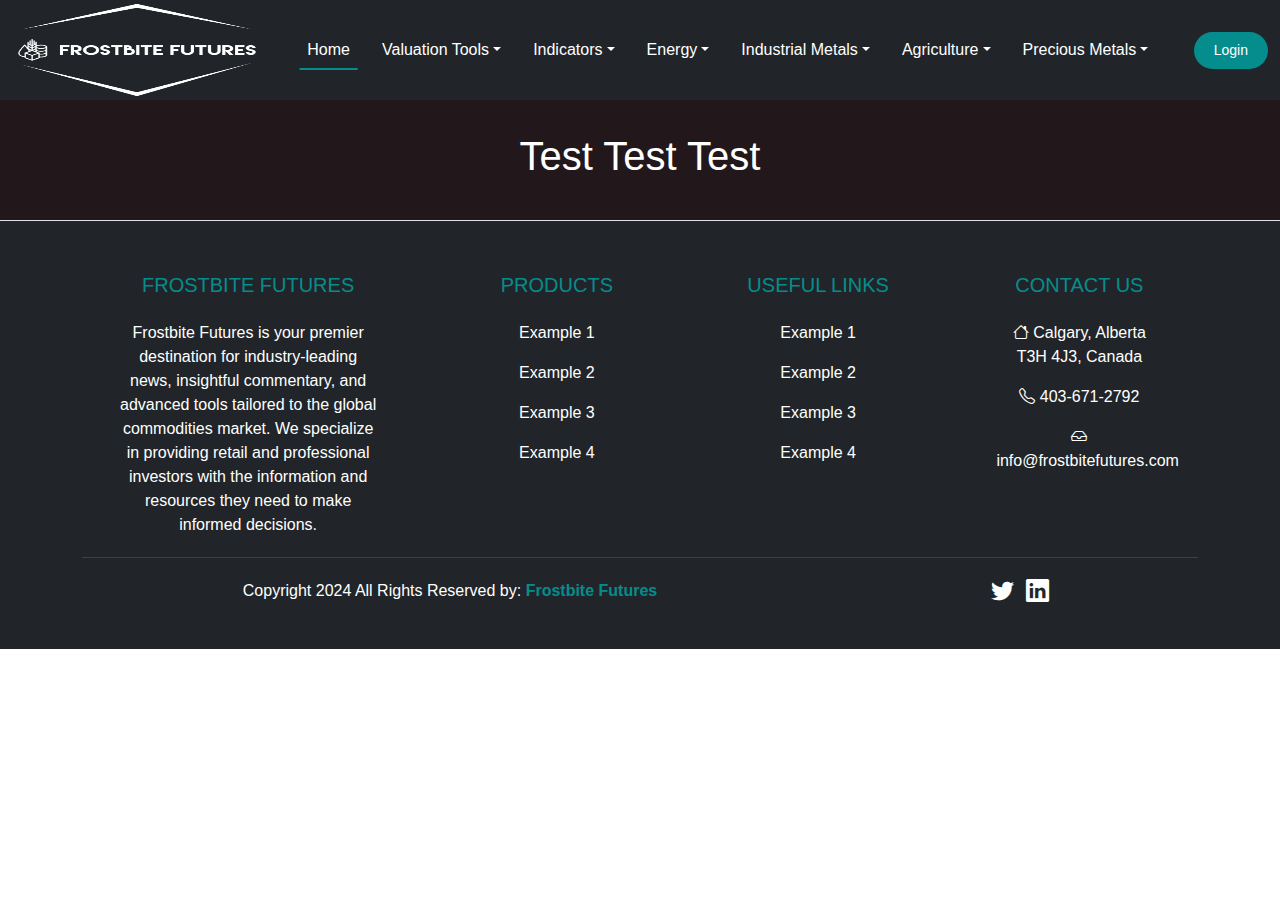
<file: index.html>
<!DOCTYPE html>
<html lang="en">
  <head>
    <meta charset="utf-8" />
    <meta name="viewport" content="width=device-width, initial-scale=1" />
    <link rel="shortcut icon" href="/images/browser.png" type="image/x-icon" />
    <meta
      name="description"
      content="Frostbite Futures provides tools, news, and insights for the global commodities market, including a bullion premium calculator."
    />
    <meta
      name="keywords"
      content="commodities, oil and gas, industrial metals, agriculture, energy, precious metals"
    />
    <title>Frostbite Futures</title>
    <link
      href="https://cdn.jsdelivr.net/npm/bootstrap@5.3.3/dist/css/bootstrap.min.css"
      rel="stylesheet"
      integrity="sha384-QWTKZyjpPEjISv5WaRU9OFeRpok6YctnYmDr5pNlyT2bRjXh0JMhjY6hW+ALEwIH"
      crossorigin="anonymous"
    />
    <link
      rel="stylesheet"
      href="https://cdn.jsdelivr.net/npm/bootstrap-icons@1.3.0/font/bootstrap-icons.css"
    />
    <link rel="stylesheet" href="/css/main.css" />
    <style>
      /* WebKit Browsers */
      input[type="number"]::-webkit-inner-spin-button,
      input[type="number"]::-webkit-outer-spin-button {
        -webkit-appearance: none;
        margin: 0;
      }

      /* Firefox */
      input[type="number"] {
        -moz-appearance: textfield;
      }
    </style>
  </head>

  <body>
    <!--Navbar-->
    <header>
      <nav class="navbar bg-dark text-white navbar-expand-lg sticky-top">
        <div class="container-fluid">
          <!--Navbar Logo-->
          <a class="navbar-brand" href="/index.html">
            <img
              src="/images/logo/White logo - no background.png"
              alt="Frostbite Futures Logo"
              width="250px"
              height="100px"
            />
          </a>
          <div
            class="offcanvas offcanvas-end collapse navbar-collapse"
            tabindex="-1"
            id="offcanvasNavbar"
            aria-labelledby="offcanvasNavbarLabel"
          >
            <div class="offcanvas-header">
              <h5 class="offcanvas-title" id="offcanvasNavbarLabel">
                Frostbite Futures
              </h5>
              <button
                type="button"
                class="btn-close"
                data-bs-dismiss="offcanvas"
                aria-label="Close"
              ></button>
            </div>
            <div class="offcanvas-body" id="navbarNavDropdown">
              <ul class="navbar-nav justify-content-center flex-grow-1 pe-3">
                <li class="nav-item">
                  <a
                    class="nav-link mx-lg-2 active"
                    aria-current="page"
                    href="/index.html"
                    style="color: white"
                    >Home</a
                  >
                </li>
                <!--Valuation Tools Nav Item-->
                <li class="nav-item dropdown">
                  <a
                    class="nav-link dropdown-toggle search-bar mx-lg-2"
                    href="#"
                    role="button"
                    data-bs-toggle="dropdown"
                    data-bs-toggle="dropdown"
                    >Valuation Tools</a
                  >
                  <ul class="dropdown-menu">
                    <li class="list-item">
                      <a class="dropdown-item" href="#"> List 1</a>
                    </li>
                    <li>
                      <a class="dropdown-item" href="#"> List 2 </a>
                    </li>
                    <li>
                      <a class="dropdown-item" href="#"> List 3 </a>
                    </li>
                    <li>
                      <a class="dropdown-item" href="#"> List 4 </a>
                    </li>
                    <li>
                      <a class="dropdown-item" href="#"> List 5 </a>
                    </li>
                  </ul>
                </li>
                <!--Indicators Nav Item-->
                <li class="nav-item dropdown">
                  <a
                    class="nav-link dropdown-toggle search-bar mx-lg-2"
                    href="#"
                    role="button"
                    data-bs-toggle="dropdown"
                    data-bs-toggle="dropdown"
                    >Indicators</a
                  >
                  <ul class="dropdown-menu">
                    <li class="list-item">
                      <a class="dropdown-item" href="#"> List 1 </a>
                    </li>
                    <li>
                      <a class="dropdown-item" href="#"> List 2 </a>
                    </li>
                    <li>
                      <a class="dropdown-item" href="#"> List 3 </a>
                    </li>
                    <li>
                      <a class="dropdown-item" href="#"> List 4 </a>
                    </li>
                    <li>
                      <a class="dropdown-item" href="#"> List 5 </a>
                    </li>
                  </ul>
                </li>
                <!--Energy Nav Item-->
                <li class="nav-item dropdown">
                  <a
                    class="nav-link dropdown-toggle search-bar mx-lg-2"
                    href="#"
                    role="button"
                    data-bs-toggle="dropdown"
                    data-bs-toggle="dropdown"
                    >Energy</a
                  >
                  <ul class="dropdown-menu">
                    <li class="list-item">
                      <a
                        class="dropdown-item"
                        href="/website/energy/crude.html"
                      >
                        Crude Oil
                      </a>
                    </li>
                    <li>
                      <a
                        class="dropdown-item"
                        href="/website/energy/brent.html"
                      >
                        Brent
                      </a>
                    </li>
                    <li>
                      <a
                        class="dropdown-item"
                        href="/website/energy/natgas.html
                      "
                      >
                        Natural Gas
                      </a>
                    </li>
                    <li>
                      <a class="dropdown-item" href="/website/energy/coal.html">
                        Coal
                      </a>
                    </li>
                    <li>
                      <a
                        class="dropdown-item"
                        href="/website/energy/uranium.html"
                      >
                        Uranium
                      </a>
                    </li>
                  </ul>
                </li>
                <!--Industrial Metals Nav Item-->
                <li class="nav-item dropdown">
                  <a
                    class="nav-link dropdown-toggle search-bar mx-lg-2"
                    href="#"
                    role="button"
                    data-bs-toggle="dropdown"
                    data-bs-toggle="dropdown"
                    >Industrial Metals</a
                  >
                  <ul class="dropdown-menu">
                    <li class="list-item">
                      <a
                        class="dropdown-item"
                        href="/website/industrial/copper.html"
                      >
                        Copper
                      </a>
                    </li>
                    <li>
                      <a
                        class="dropdown-item"
                        href="/website/industrial/steel.html"
                      >
                        Steel
                      </a>
                    </li>
                    <li>
                      <a
                        class="dropdown-item"
                        href="/website/industrial/iron.html"
                      >
                        Iron Ore
                      </a>
                    </li>
                    <li>
                      <a
                        class="dropdown-item"
                        href="/website/industrial/lithium.html"
                      >
                        Lithium
                      </a>
                    </li>
                    <li>
                      <a
                        class="dropdown-item"
                        href="/website/industrial/cobalt.html"
                      >
                        Cobalt
                      </a>
                    </li>
                  </ul>
                </li>
                <!--Agriculture Nav Item-->
                <li class="nav-item dropdown">
                  <a
                    class="nav-link dropdown-toggle search-bar mx-lg-2"
                    href="#"
                    role="button"
                    data-bs-toggle="dropdown"
                    data-bs-toggle="dropdown"
                    >Agriculture</a
                  >
                  <ul class="dropdown-menu">
                    <li class="list-item">
                      <a
                        class="dropdown-item"
                        href="/website/agriculture/corn.html"
                      >
                        Corn
                      </a>
                    </li>
                    <li>
                      <a
                        class="dropdown-item"
                        href="/website/agriculture/sugar.html"
                      >
                        Sugar
                      </a>
                    </li>
                    <li>
                      <a
                        class="dropdown-item"
                        href="/website/agriculture/wheat.html"
                      >
                        Wheat
                      </a>
                    </li>
                    <li>
                      <a
                        class="dropdown-item"
                        href="/website/agriculture/coffee.html"
                      >
                        Coffee
                      </a>
                    </li>
                    <li>
                      <a
                        class="dropdown-item"
                        href="/website/agriculture/milk.html"
                      >
                        Milk
                      </a>
                    </li>
                  </ul>
                </li>
                <!--Precious Metals Nav Item-->
                <li class="nav-item dropdown">
                  <a
                    class="nav-link dropdown-toggle search-bar mx-lg-2"
                    href="/website/preciousmetals/preciousmetals.html"
                    role="button"
                    data-bs-toggle="dropdown"
                    data-bs-toggle="dropdown"
                    >Precious Metals</a
                  >
                  <ul class="dropdown-menu">
                    <li class="list-item">
                      <a
                        class="dropdown-item"
                        href="/website/preciousmetals/gold-miners.html"
                      >
                        Gold Miners
                      </a>
                    </li>
                    <li>
                      <a
                        class="dropdown-item"
                        href="/website/preciousmetals/silver-miners.html"
                      >
                        Silver Miners
                      </a>
                    </li>
                    <li>
                      <a
                        class="dropdown-item"
                        href="/website/preciousmetals/platinum-palladium-miners.html"
                      >
                        Platinum & Palladium Miners
                      </a>
                    </li>
                    <li>
                      <a
                        class="dropdown-item"
                        href="/website/preciousmetals/bullionstore.html"
                      >
                        Bullion Store
                      </a>
                    </li>
                    <li>
                      <a
                        class="dropdown-item"
                        href="/website/preciousmetals/premiumcalculator.html"
                      >
                        Bullion Premium Calculator
                      </a>
                    </li>
                  </ul>
                </li>
              </ul>
            </div>
          </div>
          <!--End Navbar Logo-->
          <!--Login Button-->
          <a href="#" class="login-button">Login</a>
          <button
            class="navbar-toggler pe-0"
            type="button"
            data-bs-toggle="offcanvas"
            data-bs-target="#offcanvasNavbar"
            aria-controls="offcanvasNavbar"
            aria-label="Toggle navigation"
          >
            <span class="navbar-toggler-icon"></span>
          </button>
          <!--End Login Button-->
        </div>
      </nav>
    </header>
    <!--End Navbar-->
    <!--Hero Section-->
    <section class="hero-section">
      <div
        class="container d-flex align-items-center justify-content-center fs-1 text-white flex-column"
      >
        <h1>Test Test Test</h1>
      </div>
    </section>
    <!--End Hero Section-->

    <!--Footer-->
    <footer class="bg-dark text-white pt-5 pb-4 border-top">
      <div class="container text-center text-md-left">
        <div class="row text-center text-md-left">
          <div class="col-md-4 col-lg-3 col-xl-3 mx-auto mt-1">
            <h5 class="text-uppercase mb-4 font-weight-bold search-bar">
              Frostbite Futures
            </h5>
            <p>
              Frostbite Futures is your premier destination for industry-leading
              news, insightful commentary, and advanced tools tailored to the
              global commodities market. We specialize in providing retail and
              professional investors with the information and resources they
              need to make informed decisions.
            </p>
          </div>
          <!--Section 1-->
          <div class="col-md-2 col-lg-2 col-xl-2 mx-auto mt-1">
            <h5 class="text-uppercase mb-4 font-weight-bold search-bar">
              Products
            </h5>
            <p>
              <a href="#" class="text-white" style="text-decoration: none"
                >Example 1</a
              >
            </p>
            <p>
              <a href="#" class="text-white" style="text-decoration: none"
                >Example 2</a
              >
            </p>
            <p>
              <a href="#" class="text-white" style="text-decoration: none"
                >Example 3</a
              >
            </p>
            <p>
              <a href="#" class="text-white" style="text-decoration: none"
                >Example 4</a
              >
            </p>
          </div>
          <!--Useful Links Section-->
          <div class="col-md-2 col-lg-2 col-xl-2 mx-auto mt-1">
            <h5 class="text-uppercase mb-4 font-weight-bold search-bar">
              Useful Links
            </h5>
            <p>
              <a href="#" class="text-white" style="text-decoration: none"
                >Example 1</a
              >
            </p>
            <p>
              <a href="#" class="text-white" style="text-decoration: none"
                >Example 2</a
              >
            </p>
            <p>
              <a href="#" class="text-white" style="text-decoration: none"
                >Example 3</a
              >
            </p>
            <p>
              <a href="#" class="text-white" style="text-decoration: none"
                >Example 4</a
              >
            </p>
          </div>
          <!--Social Media Section-->
          <div class="col-md-2 col-lg-2 col-xl-2 mx-auto mt-1">
            <h5 class="text-uppercase mb-4 font-weight-bold search-bar">
              Contact Us
            </h5>
            <p>
              <i class="bi bi-house mr-3"></i> Calgary, Alberta T3H 4J3, Canada
            </p>
            <p><i class="bi bi-telephone mr-3"></i> 403-671-2792</p>
            <p><i class="bi bi-inbox mr-3"></i>info@frostbitefutures.com</p>
          </div>
        </div>
        <hr class="mt-1" />
        <!--Copyright-->
        <div class="row align-items-center">
          <div class="col-md-7 col-lg-8">
            <p>
              Copyright 2024 All Rights Reserved by:
              <a href="#" style="text-decoration: none">
                <strong class="search-bar copyrights">Frostbite Futures</strong>
              </a>
            </p>
          </div>
          <!--Social Media Links-->
          <div class="col-md-5 col-lg-4">
            <div class="text-center text-md-right">
              <ul class="list-inline">
                <li class="list-inline-item">
                  <a href="#"
                    ><i
                      class="bi bi-twitter btn-floating btn-sm social_icon"
                    ></i
                  ></a>
                </li>
                <li class="list-inline-item">
                  <a href="#"
                    ><i
                      class="bi bi-linkedin btn-floating btn-sm social_icon"
                    ></i
                  ></a>
                </li>
              </ul>
            </div>
          </div>
        </div>
      </div>
    </footer>
    <!--End Footer-->
    <!--Boostrap CSS & JS Script-->
    <script
      src="https://cdn.jsdelivr.net/npm/bootstrap@5.3.3/dist/js/bootstrap.bundle.min.js"
      integrity="sha384-YvpcrYf0tY3lHB60NNkmXc5s9fDVZLESaAA55NDzOxhy9GkcIdslK1eN7N6jIeHz"
      crossorigin="anonymous"
    ></script>
  </body>
</html>
</file>
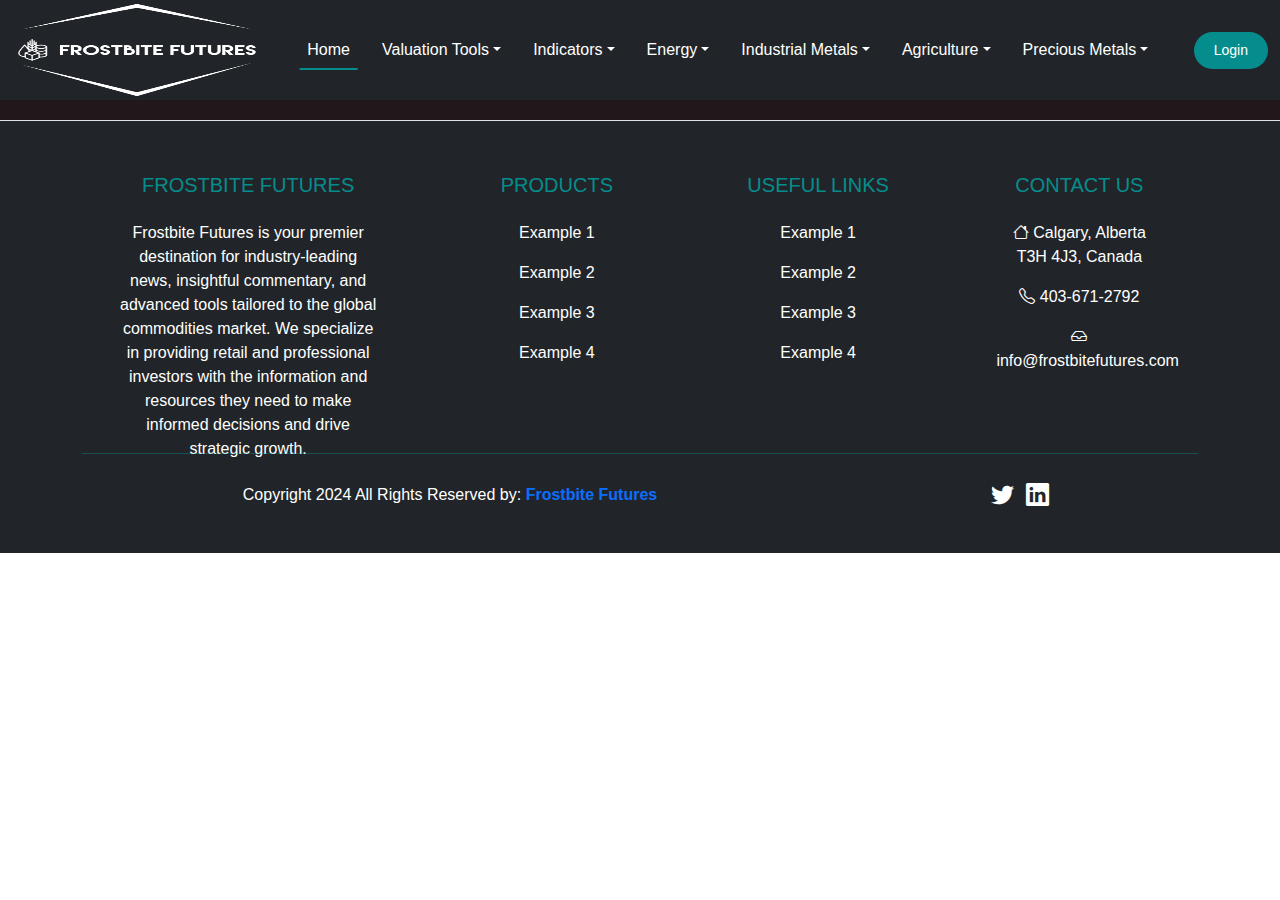
<file: website/index.html>
<!DOCTYPE html>
<html lang="en">
  <head>
    <meta charset="utf-8" />
    <meta name="viewport" content="width=device-width, initial-scale=1" />
    <meta
      name="description"
      content="Frostbite Futures provides tools, news, and insights for the global commodities market, including a bullion premium calculator."
    />
    <meta
      name="keywords"
      content="commodities, oil and gas, industrial metals, agriculture, energy, precious metals"
    />
    <title>Frostbite Futures</title>
    <link
      href="https://cdn.jsdelivr.net/npm/bootstrap@5.3.3/dist/css/bootstrap.min.css"
      rel="stylesheet"
      integrity="sha384-QWTKZyjpPEjISv5WaRU9OFeRpok6YctnYmDr5pNlyT2bRjXh0JMhjY6hW+ALEwIH"
      crossorigin="anonymous"
    />
    <link
      rel="stylesheet"
      href="https://cdn.jsdelivr.net/npm/bootstrap-icons@1.3.0/font/bootstrap-icons.css"
    />
    <link rel="stylesheet" href="/css/main.css" />
    <style>
      /* WebKit Browsers */
      input[type="number"]::-webkit-inner-spin-button,
      input[type="number"]::-webkit-outer-spin-button {
        -webkit-appearance: none;
        margin: 0;
      }

      /* Firefox */
      input[type="number"] {
        -moz-appearance: textfield;
      }
    </style>
  </head>

  <body>
    <!--Navbar-->
    <header>
      <nav class="navbar bg-dark text-white navbar-expand-lg fixed-top">
        <div class="container-fluid">
          <!--Navbar Logo-->
          <a class="navbar-brand" href="/website/index.html">
            <img
              src="/images/White logo - no background.png"
              alt="Frostbite Futures Logo"
              width="250px"
              height="100px"
            />
          </a>
          <div
            class="offcanvas offcanvas-end collapse navbar-collapse"
            tabindex="-1"
            id="offcanvasNavbar"
            aria-labelledby="offcanvasNavbarLabel"
          >
            <div class="offcanvas-header">
              <h5 class="offcanvas-title" id="offcanvasNavbarLabel">
                Frostbite Futures
              </h5>
              <button
                type="button"
                class="btn-close"
                data-bs-dismiss="offcanvas"
                aria-label="Close"
              ></button>
            </div>
            <div class="offcanvas-body" id="navbarNavDropdown">
              <ul class="navbar-nav justify-content-center flex-grow-1 pe-3">
                <li class="nav-item">
                  <a
                    class="nav-link mx-lg-2 active"
                    aria-current="page"
                    href="/website/index.html"
                    style="color: white"
                    >Home</a
                  >
                </li>
                <!--Valuation Tools Nav Item-->
                <li class="nav-item dropdown">
                  <a
                    class="nav-link dropdown-toggle search-bar mx-lg-2"
                    href="#"
                    role="button"
                    data-bs-toggle="dropdown"
                    data-bs-toggle="dropdown"
                    >Valuation Tools</a
                  >
                  <ul class="dropdown-menu">
                    <li class="list-item">
                      <a class="dropdown-item" href="#"> List 1</a>
                    </li>
                    <li>
                      <a class="dropdown-item" href="#"> List 2 </a>
                    </li>
                    <li>
                      <a class="dropdown-item" href="#"> List 3 </a>
                    </li>
                    <li>
                      <a class="dropdown-item" href="#"> List 4 </a>
                    </li>
                    <li>
                      <a class="dropdown-item" href="#"> List 5 </a>
                    </li>
                  </ul>
                </li>
                <!--Indicators Nav Item-->
                <li class="nav-item dropdown">
                  <a
                    class="nav-link dropdown-toggle search-bar mx-lg-2"
                    href="#"
                    role="button"
                    data-bs-toggle="dropdown"
                    data-bs-toggle="dropdown"
                    >Indicators</a
                  >
                  <ul class="dropdown-menu">
                    <li class="list-item">
                      <a class="dropdown-item" href="#"> List 1 </a>
                    </li>
                    <li>
                      <a class="dropdown-item" href="#"> List 2 </a>
                    </li>
                    <li>
                      <a class="dropdown-item" href="#"> List 3 </a>
                    </li>
                    <li>
                      <a class="dropdown-item" href="#"> List 4 </a>
                    </li>
                    <li>
                      <a class="dropdown-item" href="#"> List 5 </a>
                    </li>
                  </ul>
                </li>
                <!--Energy Nav Item-->
                <li class="nav-item dropdown">
                  <a
                    class="nav-link dropdown-toggle search-bar mx-lg-2"
                    href="#"
                    role="button"
                    data-bs-toggle="dropdown"
                    data-bs-toggle="dropdown"
                    >Energy</a
                  >
                  <ul class="dropdown-menu">
                    <li class="list-item">
                      <a
                        class="dropdown-item"
                        href="/website/energy/crude.html"
                      >
                        Crude Oil
                      </a>
                    </li>
                    <li>
                      <a
                        class="dropdown-item"
                        href="/website/energy/brent.html"
                      >
                        Brent
                      </a>
                    </li>
                    <li>
                      <a
                        class="dropdown-item"
                        href="/website/energy/natgas.html
                      "
                      >
                        Natural Gas
                      </a>
                    </li>
                    <li>
                      <a class="dropdown-item" href="/website/energy/coal.html">
                        Coal
                      </a>
                    </li>
                    <li>
                      <a
                        class="dropdown-item"
                        href="/website/energy/uranium.html"
                      >
                        Uranium
                      </a>
                    </li>
                  </ul>
                </li>
                <!--Industrial Metals Nav Item-->
                <li class="nav-item dropdown">
                  <a
                    class="nav-link dropdown-toggle search-bar mx-lg-2"
                    href="#"
                    role="button"
                    data-bs-toggle="dropdown"
                    data-bs-toggle="dropdown"
                    >Industrial Metals</a
                  >
                  <ul class="dropdown-menu">
                    <li class="list-item">
                      <a
                        class="dropdown-item"
                        href="/website/industrial/copper.html"
                      >
                        Copper
                      </a>
                    </li>
                    <li>
                      <a
                        class="dropdown-item"
                        href="/website/industrial/steel.html"
                      >
                        Steel
                      </a>
                    </li>
                    <li>
                      <a
                        class="dropdown-item"
                        href="/website/industrial/iron.html"
                      >
                        Iron Ore
                      </a>
                    </li>
                    <li>
                      <a
                        class="dropdown-item"
                        href="/website/industrial/lithium.html"
                      >
                        Lithium
                      </a>
                    </li>
                    <li>
                      <a
                        class="dropdown-item"
                        href="/website/industrial/cobalt.html"
                      >
                        Cobalt
                      </a>
                    </li>
                  </ul>
                </li>
                <!--Agriculture Nav Item-->
                <li class="nav-item dropdown">
                  <a
                    class="nav-link dropdown-toggle search-bar mx-lg-2"
                    href="#"
                    role="button"
                    data-bs-toggle="dropdown"
                    data-bs-toggle="dropdown"
                    >Agriculture</a
                  >
                  <ul class="dropdown-menu">
                    <li class="list-item">
                      <a
                        class="dropdown-item"
                        href="/website/agriculture/corn.html"
                      >
                        Corn
                      </a>
                    </li>
                    <li>
                      <a
                        class="dropdown-item"
                        href="/website/agriculture/sugar.html"
                      >
                        Sugar
                      </a>
                    </li>
                    <li>
                      <a
                        class="dropdown-item"
                        href="/website/agriculture/wheat.html"
                      >
                        Wheat
                      </a>
                    </li>
                    <li>
                      <a
                        class="dropdown-item"
                        href="/website/agriculture/coffee.html"
                      >
                        Coffee
                      </a>
                    </li>
                    <li>
                      <a
                        class="dropdown-item"
                        href="/website/agriculture/milk.html"
                      >
                        Milk
                      </a>
                    </li>
                  </ul>
                </li>
                <!--Precious Metals Nav Item-->
                <li class="nav-item dropdown">
                  <a
                    class="nav-link dropdown-toggle search-bar mx-lg-2"
                    href="/website/preciousmetals/preciousmetals.html"
                    role="button"
                    data-bs-toggle="dropdown"
                    data-bs-toggle="dropdown"
                    >Precious Metals</a
                  >
                  <ul class="dropdown-menu">
                    <li class="list-item">
                      <a
                        class="dropdown-item"
                        href="/website/preciousmetals/gold-miners.html"
                      >
                        Gold Miners
                      </a>
                    </li>
                    <li>
                      <a
                        class="dropdown-item"
                        href="/website/preciousmetals/silver-miners.html"
                      >
                        Silver Miners
                      </a>
                    </li>
                    <li>
                      <a
                        class="dropdown-item"
                        href="/website/preciousmetals/platinum-palladium-miners.html"
                      >
                        Platinum & Palladium Miners
                      </a>
                    </li>
                    <li>
                      <a
                        class="dropdown-item"
                        href="/website/preciousmetals/bullionstore.html"
                      >
                        Bullion Store
                      </a>
                    </li>
                    <li>
                      <a
                        class="dropdown-item"
                        href="/website/preciousmetals/premiumcalculator.html"
                      >
                        Bullion Premium Calculator
                      </a>
                    </li>
                  </ul>
                </li>
              </ul>
            </div>
          </div>
          <!--End Navbar Logo-->
          <!--Login Button-->
          <a href="#" class="login-button">Login</a>
          <button
            class="navbar-toggler pe-0"
            type="button"
            data-bs-toggle="offcanvas"
            data-bs-target="#offcanvasNavbar"
            aria-controls="offcanvasNavbar"
            aria-label="Toggle navigation"
          >
            <span class="navbar-toggler-icon"></span>
          </button>
          <!--End Login Button-->
        </div>
      </nav>
    </header>
    <!--End Navbar-->
    <!--Hero Section-->
    <section class="hero-section">
      <div
        class="container d-flex align-items-center justify-content-center fs-1 text-white flex-column"
      >
        <h1>Test Test Test</h1>
      </div>
    </section>
    <!--End Hero Section-->

    <!--Footer-->
    <footer class="bg-dark text-white pt-5 pb-4 border-top">
      <div class="container text-center text-md-left">
        <div class="row text-center text-md-left">
          <div class="col-md-4 col-lg-3 col-xl-3 mx-auto mt-1">
            <h5 class="text-uppercase mb-4 font-weight-bold search-bar">
              Frostbite Futures
            </h5>
            <p>
              Frostbite Futures is your premier destination for industry-leading
              news, insightful commentary, and advanced tools tailored to the
              global commodities market. We specialize in providing retail and
              professional investors with the information and resources they
              need to make informed decisions and drive strategic growth.
            </p>
          </div>
          <!--Section 1-->
          <div class="col-md-2 col-lg-2 col-xl-2 mx-auto mt-1">
            <h5 class="text-uppercase mb-4 font-weight-bold search-bar">
              Products
            </h5>
            <p>
              <a href="#" class="text-white" style="text-decoration: none"
                >Example 1</a
              >
            </p>
            <p>
              <a href="#" class="text-white" style="text-decoration: none"
                >Example 2</a
              >
            </p>
            <p>
              <a href="#" class="text-white" style="text-decoration: none"
                >Example 3</a
              >
            </p>
            <p>
              <a href="#" class="text-white" style="text-decoration: none"
                >Example 4</a
              >
            </p>
          </div>
          <!--Useful Links Section-->
          <div class="col-md-2 col-lg-2 col-xl-2 mx-auto mt-1">
            <h5 class="text-uppercase mb-4 font-weight-bold search-bar">
              Useful Links
            </h5>
            <p>
              <a href="#" class="text-white" style="text-decoration: none"
                >Example 1</a
              >
            </p>
            <p>
              <a href="#" class="text-white" style="text-decoration: none"
                >Example 2</a
              >
            </p>
            <p>
              <a href="#" class="text-white" style="text-decoration: none"
                >Example 3</a
              >
            </p>
            <p>
              <a href="#" class="text-white" style="text-decoration: none"
                >Example 4</a
              >
            </p>
          </div>
          <!--Social Media Section-->
          <div class="col-md-2 col-lg-2 col-xl-2 mx-auto mt-1">
            <h5 class="text-uppercase mb-4 font-weight-bold search-bar">
              Contact Us
            </h5>
            <p>
              <i class="bi bi-house mr-3"></i> Calgary, Alberta T3H 4J3, Canada
            </p>
            <p><i class="bi bi-telephone mr-3"></i> 403-671-2792</p>
            <p><i class="bi bi-inbox mr-3"></i>info@frostbitefutures.com</p>
          </div>
        </div>
        <hr class="mb-4" />
        <!--Copyright-->
        <div class="row align-items-center">
          <div class="col-md-7 col-lg-8">
            <p>
              Copyright 2024 All Rights Reserved by:
              <a href="#" style="text-decoration: none">
                <strong class="search-bar">Frostbite Futures</strong>
              </a>
            </p>
          </div>
          <!--Social Media Links-->
          <div class="col-md-5 col-lg-4">
            <div class="text-center text-md-right">
              <ul class="list-inline">
                <li class="list-inline-item">
                  <a href="#"
                    ><i
                      class="bi bi-twitter btn-floating btn-sm social_icon"
                    ></i
                  ></a>
                </li>
                <li class="list-inline-item">
                  <a href="#"
                    ><i
                      class="bi bi-linkedin btn-floating btn-sm social_icon"
                    ></i
                  ></a>
                </li>
              </ul>
            </div>
          </div>
        </div>
      </div>
    </footer>
    <!--End Footer-->
    <!--Boostrap CSS & JS Script-->
    <script
      src="https://cdn.jsdelivr.net/npm/bootstrap@5.3.3/dist/js/bootstrap.bundle.min.js"
      integrity="sha384-YvpcrYf0tY3lHB60NNkmXc5s9fDVZLESaAA55NDzOxhy9GkcIdslK1eN7N6jIeHz"
      crossorigin="anonymous"
    ></script>
  </body>
</html>
</file>
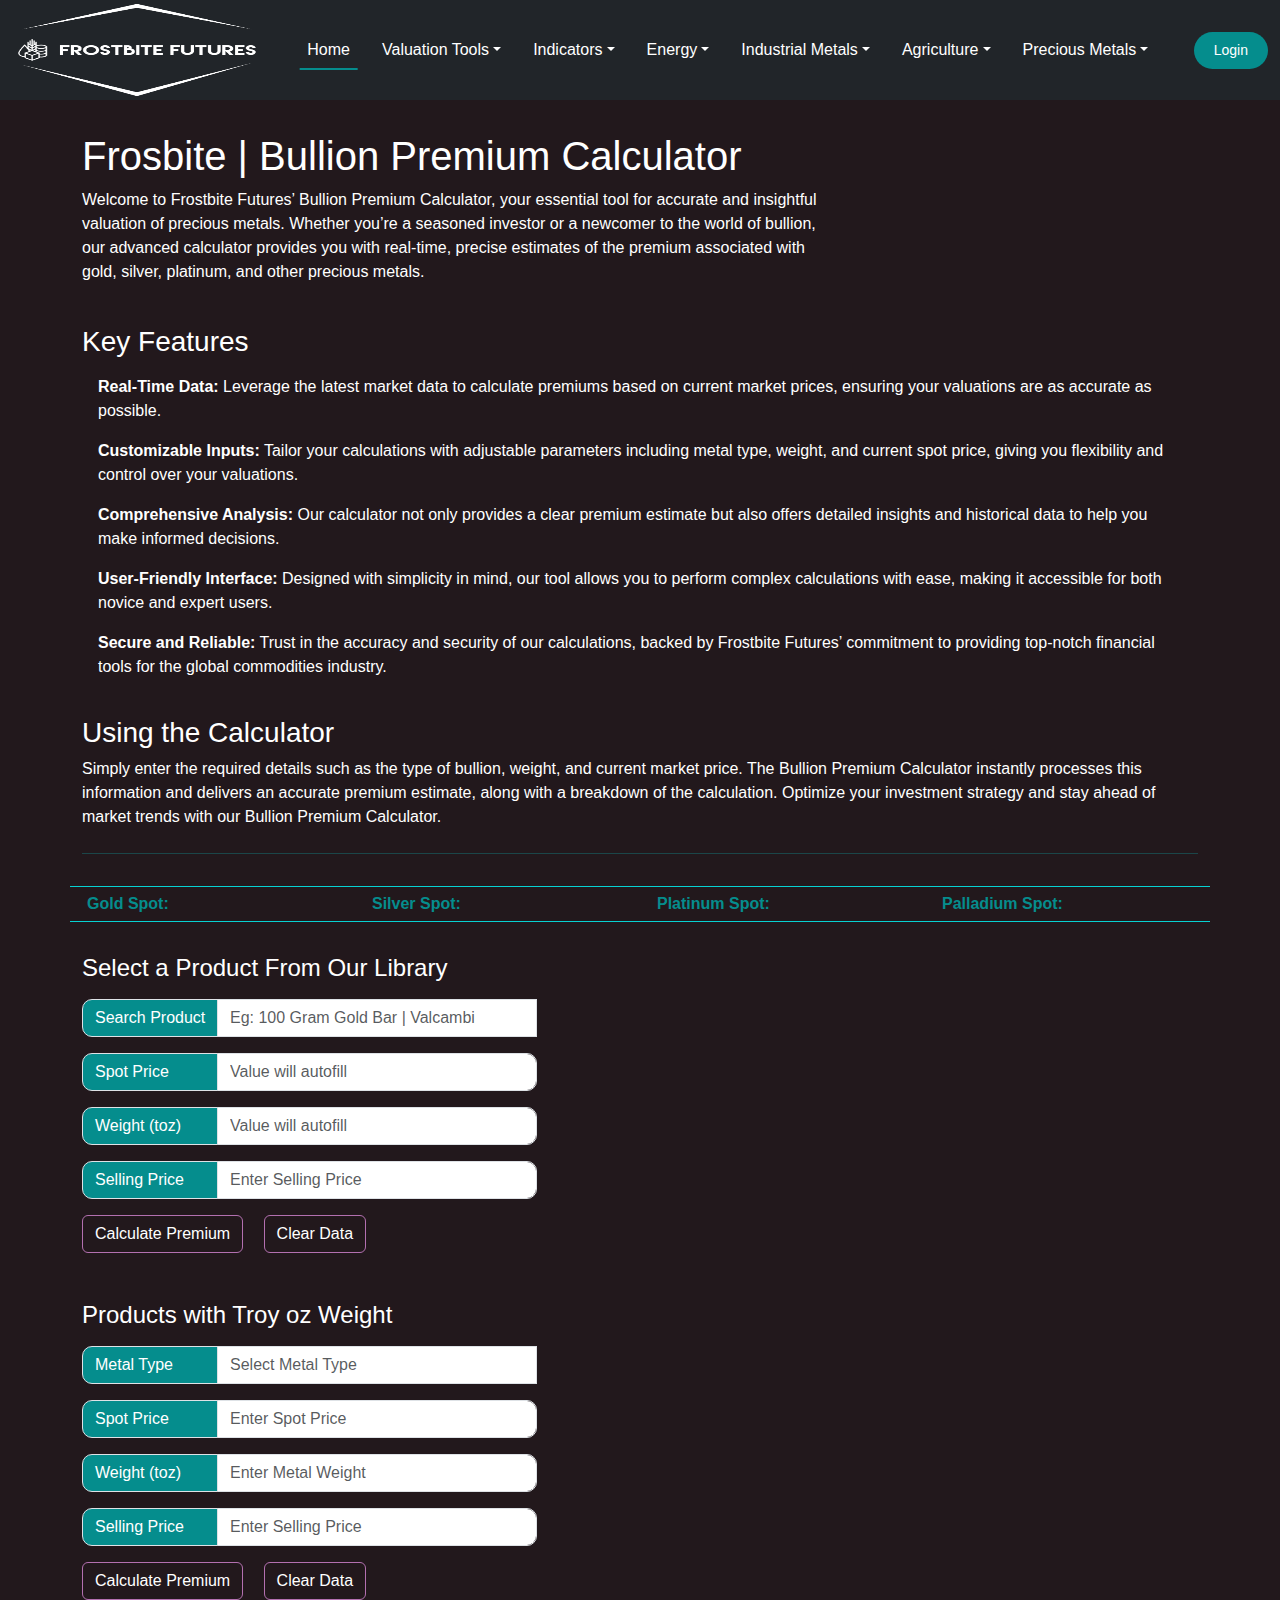
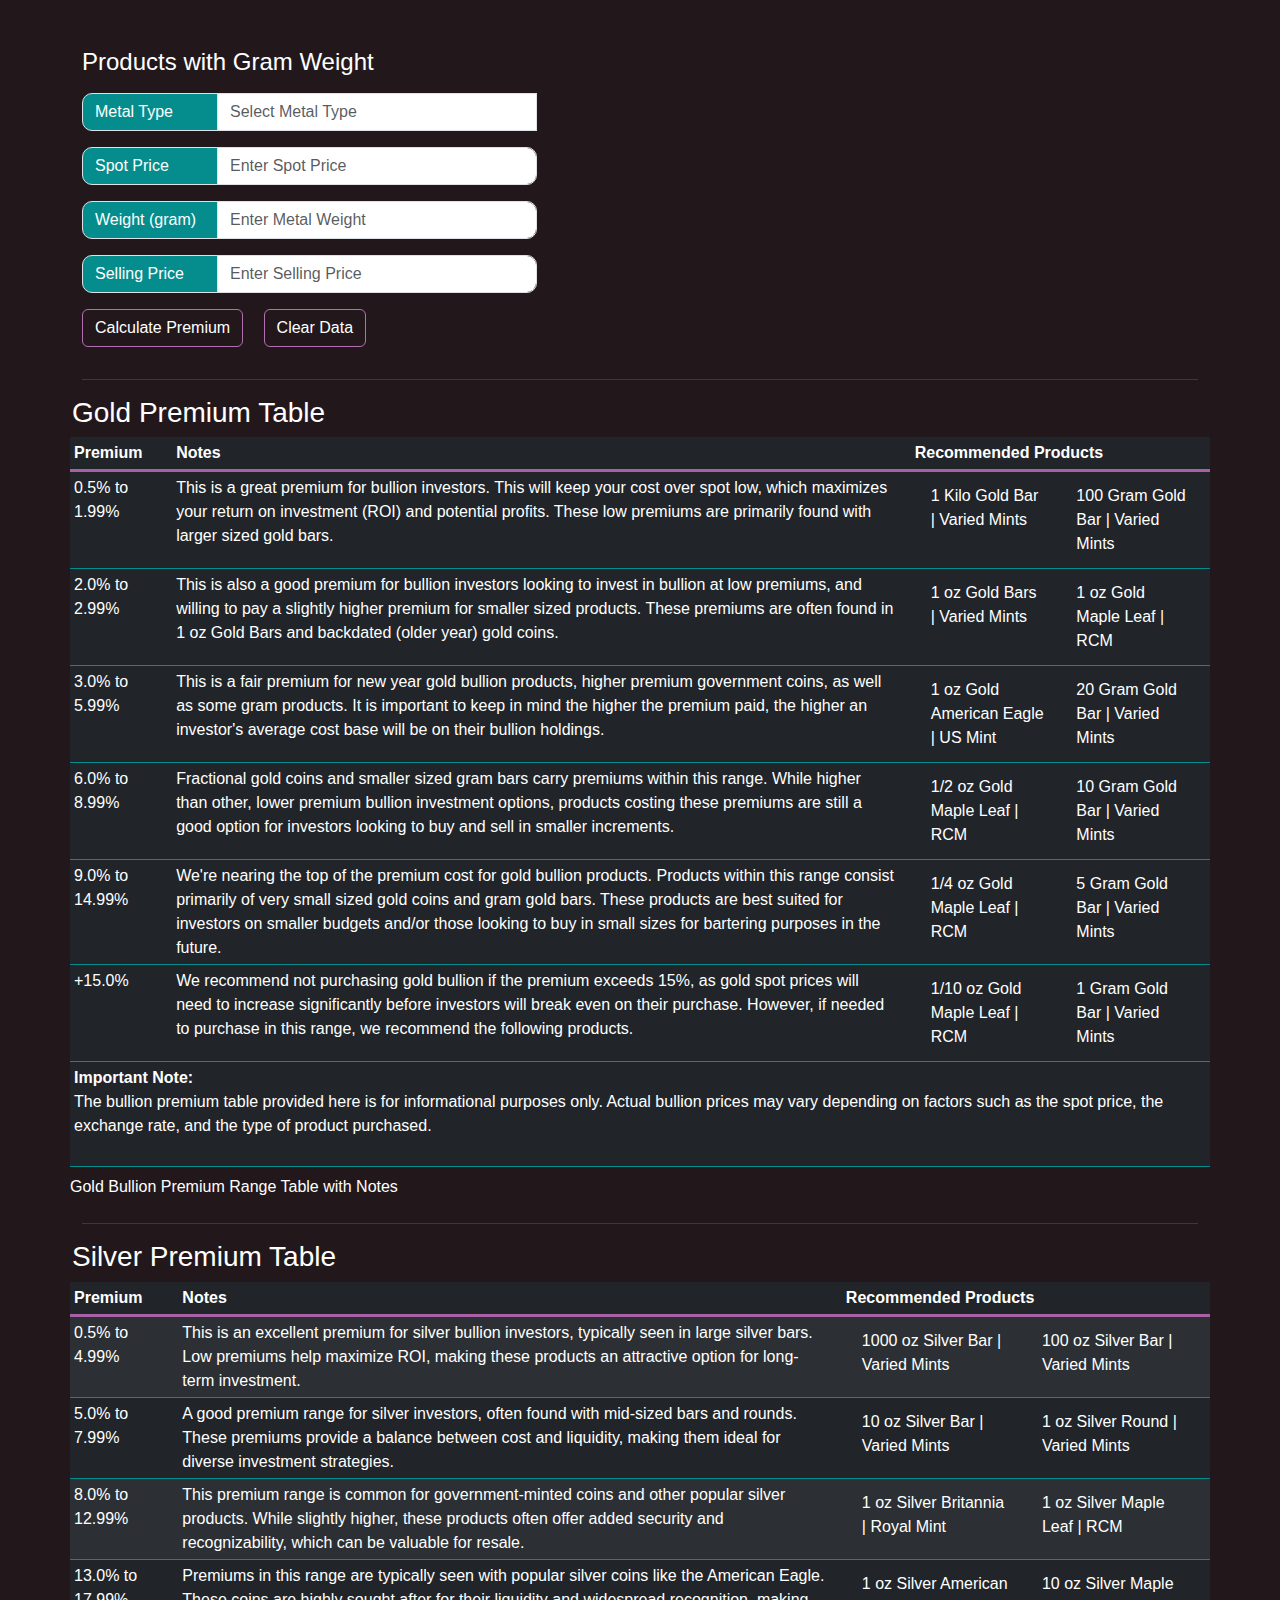
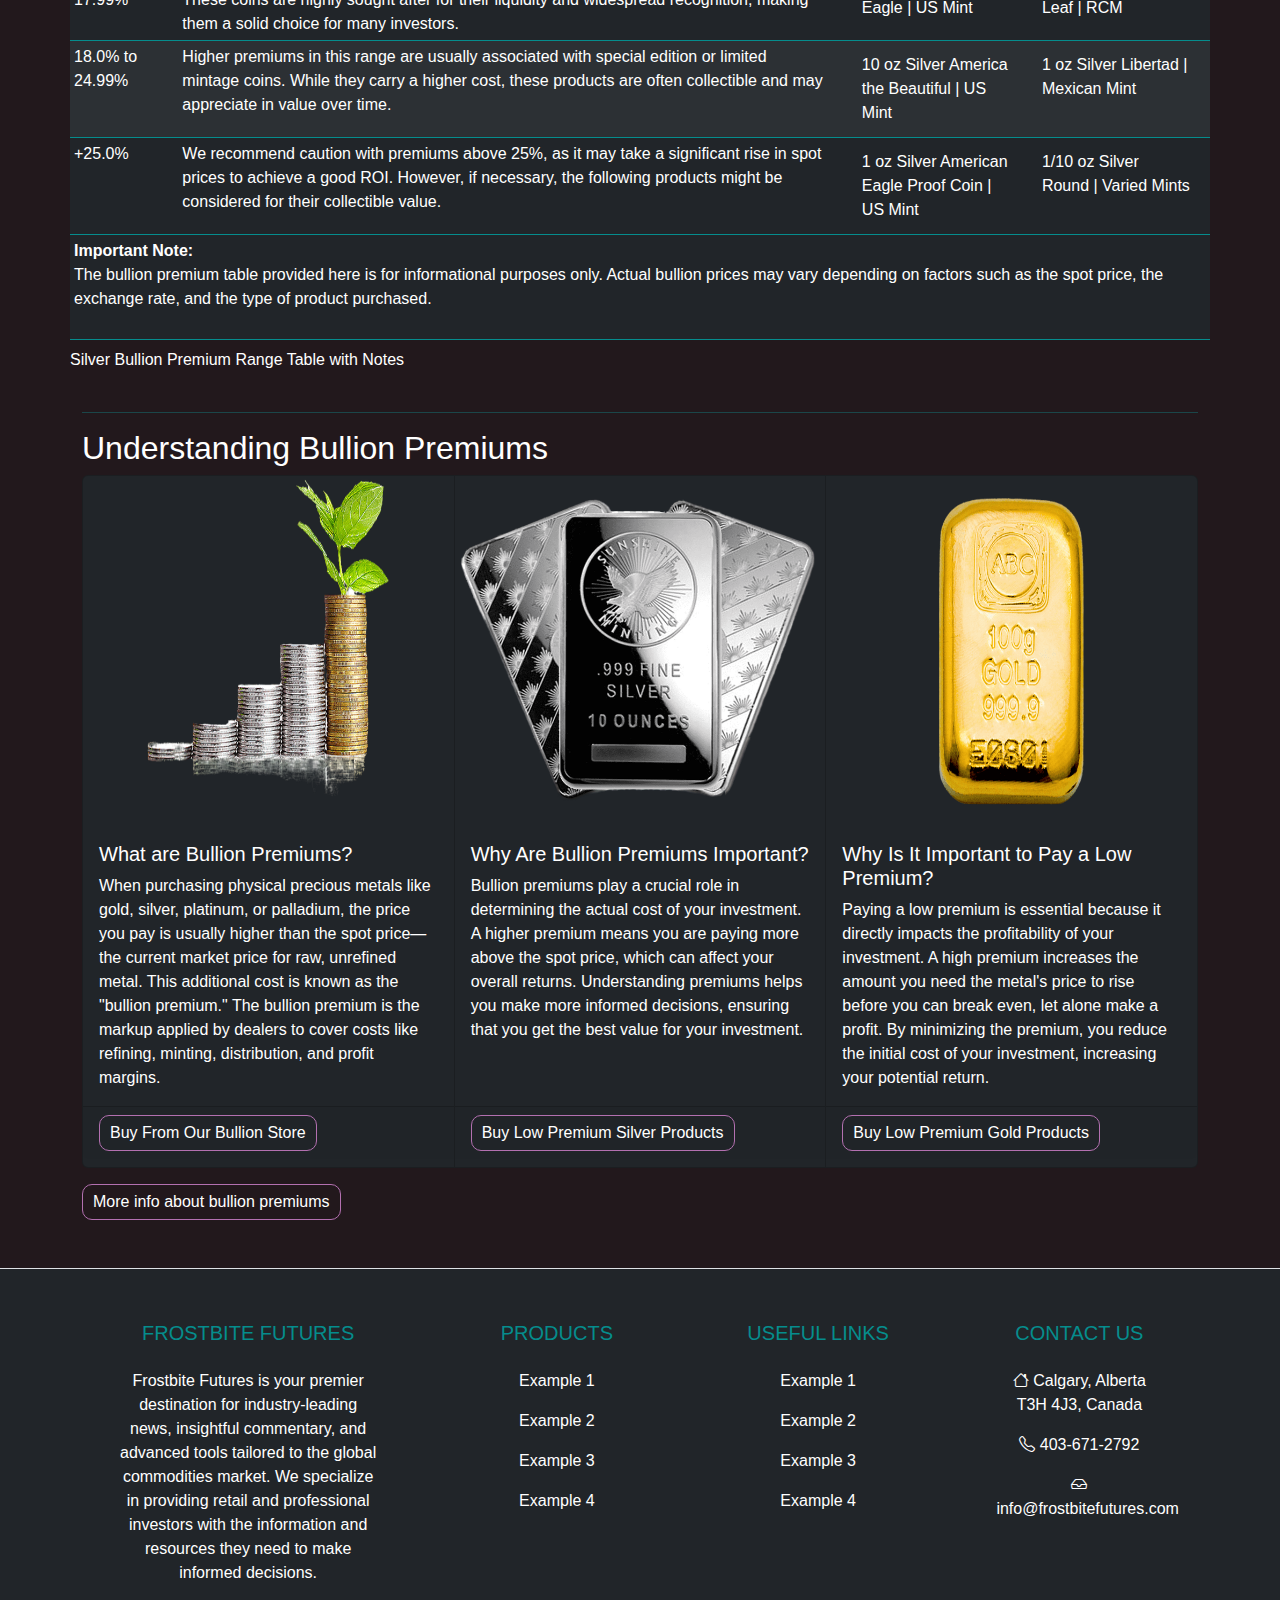
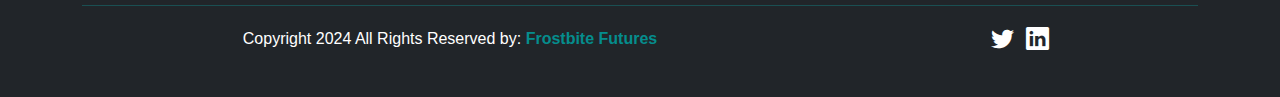
<file: website/preciousmetals/premiumcalculator.html>
<!DOCTYPE html>
<html lang="en">
  <head>
    <meta charset="utf-8" />
    <meta name="viewport" content="width=device-width, initial-scale=1" />
    <link rel="shortcut icon" href="/images/browser.png" type="image/x-icon" />
    <meta
      name="description"
      content="Frostbite Futures provides tools, news, and insights for the global commodities market, including a bullion premium calculator."
    />
    <meta
      name="keywords"
      content="commodities, oil and gas, industrial metals, agriculture, energy, precious metals"
    />
    <title>Bullion Premium Calculator</title>
    <link
      href="https://cdn.jsdelivr.net/npm/bootstrap@5.3.3/dist/css/bootstrap.min.css"
      rel="stylesheet"
      integrity="sha384-QWTKZyjpPEjISv5WaRU9OFeRpok6YctnYmDr5pNlyT2bRjXh0JMhjY6hW+ALEwIH"
      crossorigin="anonymous"
    />
    <link
      rel="stylesheet"
      href="https://cdn.jsdelivr.net/npm/bootstrap-icons@1.3.0/font/bootstrap-icons.css"
    />
    <link rel="stylesheet" href="/css/main.css" />
    <style>
      /* WebKit Browsers */
      input[type="number"]::-webkit-inner-spin-button,
      input[type="number"]::-webkit-outer-spin-button {
        -webkit-appearance: none;
        margin: 0;
      }

      /* Firefox */
      input[type="number"] {
        -moz-appearance: textfield;
      }
    </style>
  </head>

  <body>
    <!--Navbar-->
    <header>
      <nav class="navbar bg-dark text-white navbar-expand-lg sticky-top">
        <div class="container-fluid">
          <!--Navbar Logo-->
          <a class="navbar-brand" href="/index.html">
            <img
              src="/images/logo/White logo - no background.png"
              alt="Frostbite Futures Logo"
              width="250px"
              height="100px"
            />
          </a>
          <div
            class="offcanvas offcanvas-end collapse navbar-collapse"
            tabindex="-1"
            id="offcanvasNavbar"
            aria-labelledby="offcanvasNavbarLabel"
          >
            <div class="offcanvas-header">
              <h5 class="offcanvas-title" id="offcanvasNavbarLabel">
                Frostbite Futures
              </h5>
              <button
                type="button"
                class="btn-close"
                data-bs-dismiss="offcanvas"
                aria-label="Close"
              ></button>
            </div>
            <div class="offcanvas-body" id="navbarNavDropdown">
              <ul class="navbar-nav justify-content-center flex-grow-1 pe-3">
                <li class="nav-item">
                  <a
                    class="nav-link mx-lg-2 active"
                    aria-current="page"
                    href="/index.html"
                    style="color: white"
                    >Home</a
                  >
                </li>
                <!--Valuation Tools Nav Item-->
                <li class="nav-item dropdown">
                  <a
                    class="nav-link dropdown-toggle search-bar mx-lg-2"
                    href="#"
                    role="button"
                    data-bs-toggle="dropdown"
                    data-bs-toggle="dropdown"
                    >Valuation Tools</a
                  >
                  <ul class="dropdown-menu">
                    <li class="list-item">
                      <a class="dropdown-item" href="#"> List 1</a>
                    </li>
                    <li>
                      <a class="dropdown-item" href="#"> List 2 </a>
                    </li>
                    <li>
                      <a class="dropdown-item" href="#"> List 3 </a>
                    </li>
                    <li>
                      <a class="dropdown-item" href="#"> List 4 </a>
                    </li>
                    <li>
                      <a class="dropdown-item" href="#"> List 5 </a>
                    </li>
                  </ul>
                </li>
                <!--Indicators Nav Item-->
                <li class="nav-item dropdown">
                  <a
                    class="nav-link dropdown-toggle search-bar mx-lg-2"
                    href="#"
                    role="button"
                    data-bs-toggle="dropdown"
                    data-bs-toggle="dropdown"
                    >Indicators</a
                  >
                  <ul class="dropdown-menu">
                    <li class="list-item">
                      <a class="dropdown-item" href="#"> List 1 </a>
                    </li>
                    <li>
                      <a class="dropdown-item" href="#"> List 2 </a>
                    </li>
                    <li>
                      <a class="dropdown-item" href="#"> List 3 </a>
                    </li>
                    <li>
                      <a class="dropdown-item" href="#"> List 4 </a>
                    </li>
                    <li>
                      <a class="dropdown-item" href="#"> List 5 </a>
                    </li>
                  </ul>
                </li>
                <!--Energy Nav Item-->
                <li class="nav-item dropdown">
                  <a
                    class="nav-link dropdown-toggle search-bar mx-lg-2"
                    href="#"
                    role="button"
                    data-bs-toggle="dropdown"
                    data-bs-toggle="dropdown"
                    >Energy</a
                  >
                  <ul class="dropdown-menu">
                    <li class="list-item">
                      <a
                        class="dropdown-item"
                        href="/website/energy/crude.html"
                      >
                        Crude Oil
                      </a>
                    </li>
                    <li>
                      <a
                        class="dropdown-item"
                        href="/website/energy/brent.html"
                      >
                        Brent
                      </a>
                    </li>
                    <li>
                      <a
                        class="dropdown-item"
                        href="/website/energy/natgas.html
                      "
                      >
                        Natural Gas
                      </a>
                    </li>
                    <li>
                      <a class="dropdown-item" href="/website/energy/coal.html">
                        Coal
                      </a>
                    </li>
                    <li>
                      <a
                        class="dropdown-item"
                        href="/website/energy/uranium.html"
                      >
                        Uranium
                      </a>
                    </li>
                  </ul>
                </li>
                <!--Industrial Metals Nav Item-->
                <li class="nav-item dropdown">
                  <a
                    class="nav-link dropdown-toggle search-bar mx-lg-2"
                    href="#"
                    role="button"
                    data-bs-toggle="dropdown"
                    data-bs-toggle="dropdown"
                    >Industrial Metals</a
                  >
                  <ul class="dropdown-menu">
                    <li class="list-item">
                      <a
                        class="dropdown-item"
                        href="/website/industrial/copper.html"
                      >
                        Copper
                      </a>
                    </li>
                    <li>
                      <a
                        class="dropdown-item"
                        href="/website/industrial/steel.html"
                      >
                        Steel
                      </a>
                    </li>
                    <li>
                      <a
                        class="dropdown-item"
                        href="/website/industrial/iron.html"
                      >
                        Iron Ore
                      </a>
                    </li>
                    <li>
                      <a
                        class="dropdown-item"
                        href="/website/industrial/lithium.html"
                      >
                        Lithium
                      </a>
                    </li>
                    <li>
                      <a
                        class="dropdown-item"
                        href="/website/industrial/cobalt.html"
                      >
                        Cobalt
                      </a>
                    </li>
                  </ul>
                </li>
                <!--Agriculture Nav Item-->
                <li class="nav-item dropdown">
                  <a
                    class="nav-link dropdown-toggle search-bar mx-lg-2"
                    href="#"
                    role="button"
                    data-bs-toggle="dropdown"
                    data-bs-toggle="dropdown"
                    >Agriculture</a
                  >
                  <ul class="dropdown-menu">
                    <li class="list-item">
                      <a
                        class="dropdown-item"
                        href="/website/agriculture/corn.html"
                      >
                        Corn
                      </a>
                    </li>
                    <li>
                      <a
                        class="dropdown-item"
                        href="/website/agriculture/sugar.html"
                      >
                        Sugar
                      </a>
                    </li>
                    <li>
                      <a
                        class="dropdown-item"
                        href="/website/agriculture/wheat.html"
                      >
                        Wheat
                      </a>
                    </li>
                    <li>
                      <a
                        class="dropdown-item"
                        href="/website/agriculture/coffee.html"
                      >
                        Coffee
                      </a>
                    </li>
                    <li>
                      <a
                        class="dropdown-item"
                        href="/website/agriculture/milk.html"
                      >
                        Milk
                      </a>
                    </li>
                  </ul>
                </li>
                <!--Precious Metals Nav Item-->
                <li class="nav-item dropdown">
                  <a
                    class="nav-link dropdown-toggle search-bar mx-lg-2"
                    href="/website/preciousmetals/preciousmetals.html"
                    role="button"
                    data-bs-toggle="dropdown"
                    data-bs-toggle="dropdown"
                    >Precious Metals</a
                  >
                  <ul class="dropdown-menu">
                    <li class="list-item">
                      <a
                        class="dropdown-item"
                        href="/website/preciousmetals/gold-miners.html"
                      >
                        Gold Miners
                      </a>
                    </li>
                    <li>
                      <a
                        class="dropdown-item"
                        href="/website/preciousmetals/silver-miners.html"
                      >
                        Silver Miners
                      </a>
                    </li>
                    <li>
                      <a
                        class="dropdown-item"
                        href="/website/preciousmetals/platinum-palladium-miners.html"
                      >
                        Platinum & Palladium Miners
                      </a>
                    </li>
                    <li>
                      <a
                        class="dropdown-item"
                        href="/website/preciousmetals/bullionstore.html"
                      >
                        Bullion Store
                      </a>
                    </li>
                    <li>
                      <a
                        class="dropdown-item"
                        href="/website/preciousmetals/premiumcalculator.html"
                      >
                        Bullion Premium Calculator
                      </a>
                    </li>
                  </ul>
                </li>
              </ul>
            </div>
          </div>
          <!--End Navbar Logo-->
          <!--Login Button-->
          <a href="#" class="login-button">Login</a>
          <button
            class="navbar-toggler pe-0"
            type="button"
            data-bs-toggle="offcanvas"
            data-bs-target="#offcanvasNavbar"
            aria-controls="offcanvasNavbar"
            aria-label="Toggle navigation"
          >
            <span class="navbar-toggler-icon"></span>
          </button>
          <!--End Login Button-->
        </div>
      </nav>
    </header>
    <!--End Navbar-->
    <!--Hero Section-->
    <section class="hero-section">
      <!--Introduction Container-->
      <div
        class="container introduction-container text-white flex-column"
        id="calcone"
      >
        <!--Bullion Premium Header-->
        <div class="row mb-3">
          <h1 class="bullion-headerone">
            Frosbite | Bullion Premium Calculator
          </h1>
          <div class="col-xl-8 col-lg-8 col-md-8 col-sm-6 bullion-info">
            <p class="bulliontext">
              Welcome to Frostbite Futures’ Bullion Premium Calculator, your
              essential tool for accurate and insightful valuation of precious
              metals. Whether you’re a seasoned investor or a newcomer to the
              world of bullion, our advanced calculator provides you with
              real-time, precise estimates of the premium associated with gold,
              silver, platinum, and other precious metals.
            </p>
          </div>
        </div>
        <!--Key Features section-->
        <div class="row key-features">
          <h3>Key Features</h3>
          <div>
            <ul class="list-group m-auto">
              <li class="list-group-item">
                <strong>Real-Time Data:</strong> Leverage the latest market data
                to calculate premiums based on current market prices, ensuring
                your valuations are as accurate as possible.
              </li>
              <li class="list-group-item">
                <strong>Customizable Inputs:</strong> Tailor your calculations
                with adjustable parameters including metal type, weight, and
                current spot price, giving you flexibility and control over your
                valuations.
              </li>
              <li class="list-group-item">
                <strong>Comprehensive Analysis:</strong> Our calculator not only
                provides a clear premium estimate but also offers detailed
                insights and historical data to help you make informed
                decisions.
              </li>
              <li class="list-group-item">
                <strong>User-Friendly Interface:</strong> Designed with
                simplicity in mind, our tool allows you to perform complex
                calculations with ease, making it accessible for both novice and
                expert users.
              </li>

              <li class="list-group-item">
                <strong>Secure and Reliable:</strong> Trust in the accuracy and
                security of our calculations, backed by Frostbite Futures’
                commitment to providing top-notch financial tools for the global
                commodities industry.
              </li>
            </ul>
          </div>
        </div>
        <!--Steps to Use Section-->
        <div class="row works mt-4">
          <h3>Using the Calculator</h3>
          <p>
            Simply enter the required details such as the type of bullion,
            weight, and current market price. The Bullion Premium Calculator
            instantly processes this information and delivers an accurate
            premium estimate, along with a breakdown of the calculation.
            Optimize your investment strategy and stay ahead of market trends
            with our Bullion Premium Calculator.
          </p>
        </div>
        <hr />
        <!--Spot Price Row and Datafields-->
        <div class="row spot-prices-row align-items-center">
          <div class="spot-price-field col-xl-3 col-lg-3 col-md-3 col-sm-6">
            <span class="spot-label">Gold Spot:</span>
            <span id="goldSpotPrice" class="spot-value"></span>
          </div>
          <div class="spot-price-field col-xl-3 col-lg-3 col-md-3 col-sm-6">
            <span class="spot-label">Silver Spot:</span>
            <span id="silverSpotPrice" class="spot-value"></span>
          </div>
          <div class="spot-price-field col-xl-3 col-lg-3 col-md-3 col-sm-6">
            <span class="spot-label">Platinum Spot:</span>
            <span id="platinumSpotPrice" class="spot-value"></span>
          </div>
          <div class="spot-price-field col-xl-3 col-lg-3 col-md-3 col-sm-6">
            <span class="spot-label">Palladium Spot:</span>
            <span id="palladiumSpotPrice" class="spot-value"></span>
          </div>
        </div>
      </div>
      <!--Calculator Container-->
      <div class="container calculator-container text-white flex-column">
        <!--Libary Form-->
        <div class="row align-items-center justify-content-center">
          <div class="col">
            <h4 class="text-start mb-3">Select a Product From Our Library</h4>
            <form id="bullionLibrary">
              <div class="input-group mb-3">
                <span class="input-group-text">Search Product</span>
                <input
                  type="text"
                  class="form-control"
                  id="productSearch"
                  aria-label="Search for Product by Typing"
                  placeholder="Eg: 100 Gram Gold Bar | Valcambi"
                  list="productSuggestions"
                  required
                />
                <datalist id="productSuggestions"></datalist>
              </div>
              <div class="input-group mb-3">
                <span class="input-group-text">Spot Price</span>
                <input
                  type="number"
                  class="form-control"
                  id="spotPriceSearch"
                  aria-label="Current Metal Spot Price"
                  placeholder="Value will autofill"
                  required
                  step="0.01"
                  readonly
                />
              </div>
              <div class="input-group mb-3">
                <span class="input-group-text">Weight (toz)</span>
                <input
                  type="number"
                  class="form-control"
                  id="weightSearch"
                  aria-label="Bullion Product Metal Weight"
                  placeholder="Value will autofill"
                  required
                  step="0.01"
                  readonly
                />
              </div>
              <div class="input-group mb-3">
                <span class="input-group-text">Selling Price</span>
                <input
                  type="number"
                  class="form-control"
                  id="sellingPriceSearch"
                  aria-label="Current Product Selling Price"
                  placeholder="Enter Selling Price"
                  required
                  step="0.01"
                />
              </div>
              <div class="text-start mb-5">
                <button type="submit" class="btn me-3" id="searchSubmit">
                  Calculate Premium
                </button>
                <button type="reset" class="btn" id="searchReset">
                  Clear Data
                </button>
              </div>
            </form>
            <div class="row" id="resultContainerSearch" style="display: none">
              <div class="col-md-6 text-start">
                <div class="input-group mb-1">
                  <span class="input-group-text" id="premiumLabelSearchDollar"
                    >Premium (/oz)</span
                  >
                  <input
                    type="text"
                    class="form-control"
                    id="premiumResultSearch"
                    readonly
                  />
                </div>
                <div class="input-group mb-1">
                  <span class="input-group-text" id="premiumLabelSearchPercent"
                    >Premium (%)</span
                  >
                  <input
                    type="text"
                    class="form-control"
                    id="percentResultSearch"
                    readonly
                  />
                </div>
              </div>
            </div>
          </div>
        </div>
        <!--Troy Weight Form-->
        <div class="row align-items-center justify-content-center">
          <div class="col calculator-col">
            <h4 class="text-start mb-3">Products with Troy oz Weight</h4>
            <form id="calculatorForm">
              <div class="input-group mb-3">
                <span class="input-group-text">Metal Type</span>
                <input
                  type="text"
                  class="form-control"
                  id="ozType"
                  aria-label="Select Metal Type"
                  placeholder="Select Metal Type"
                  list="datalistOptions"
                  required
                />
                <datalist id="datalistOptions">
                  <option value="Gold"></option>
                  <option value="Silver"></option>
                  <option value="Platinum"></option>
                  <option value="Palladium"></option>
                </datalist>
              </div>
              <div class="input-group mb-3">
                <span class="input-group-text">Spot Price</span>
                <input
                  type="number"
                  class="form-control"
                  id="troySpotPrice"
                  aria-label="Current Metal Spot Price"
                  placeholder="Enter Spot Price"
                  required
                  step="0.01"
                />
              </div>
              <div class="input-group mb-3">
                <span class="input-group-text">Weight (toz)</span>
                <input
                  type="number"
                  class="form-control"
                  id="weightTroy"
                  aria-label="Bullion Product Metal Weight"
                  placeholder="Enter Metal Weight"
                  required
                  step="0.01"
                />
              </div>
              <div class="input-group mb-3">
                <span class="input-group-text">Selling Price</span>
                <input
                  type="number"
                  class="form-control"
                  id="troySellingPrice"
                  aria-label="Current Product Selling Price"
                  placeholder="Enter Selling Price"
                  required
                  step="0.01"
                />
              </div>
              <div class="text-start mb-5">
                <button type="submit" class="btn me-3" id="troySubmit">
                  Calculate Premium
                </button>
                <button type="reset" class="btn" id="troyReset">
                  Clear Data
                </button>
              </div>
            </form>
            <div class="row" id="resultContainer" style="display: none">
              <div class="col-auto text-start">
                <div class="input-group mb-1">
                  <span class="input-group-text" id="premiumLabelDollar"
                    >Premium (/oz)</span
                  >
                  <input
                    type="text"
                    class="form-control"
                    id="premiumResult"
                    readonly
                  />
                </div>
                <div class="input-group">
                  <span class="input-group-text" id="premiumLabelPercent"
                    >Premium (%)</span
                  >
                  <input
                    type="text"
                    class="form-control"
                    id="premiumResultPercent"
                    readonly
                  />
                </div>
              </div>
            </div>
          </div>
        </div>
        <!--Gram Weight Form-->
        <div class="row align-items-center justify-content-center">
          <div class="col">
            <h4 class="text-start mb-3">Products with Gram Weight</h4>
            <form id="calculatorFormGram">
              <div class="input-group mb-3">
                <span class="input-group-text">Metal Type</span>
                <input
                  type="text"
                  class="form-control"
                  id="metalTypeGram"
                  aria-label="Select Metal Type"
                  placeholder="Select Metal Type"
                  list="datalistOptions"
                  required
                />
                <datalist id="datalistOptions">
                  <option value="Gold"></option>
                  <option value="Silver"></option>
                  <option value="Platinum"></option>
                  <option value="Palladium"></option>
                </datalist>
              </div>
              <div class="input-group mb-3">
                <span class="input-group-text">Spot Price</span>
                <input
                  type="number"
                  class="form-control"
                  id="spotPriceGram"
                  aria-label="Current Metal Spot Price"
                  placeholder="Enter Spot Price"
                  required
                  step="0.01"
                />
              </div>
              <div class="input-group mb-3">
                <span class="input-group-text">Weight (gram)</span>
                <input
                  type="number"
                  class="form-control"
                  id="weightGram"
                  aria-label="Bullion Product Metal Weight"
                  placeholder="Enter Metal Weight"
                  required
                  step="0.01"
                />
              </div>
              <div class="input-group mb-3">
                <span class="input-group-text">Selling Price</span>
                <input
                  type="number"
                  class="form-control"
                  id="sellingPriceGram"
                  aria-label="Current Product Selling Price"
                  placeholder="Enter Selling Price"
                  required
                  step="0.01"
                />
              </div>
              <div class="text-start mb-3">
                <button type="submit" class="btn me-3" id="gramSubmit">
                  Calculate Premium
                </button>
                <button type="reset" class="btn" id="gramReset">
                  Clear Data
                </button>
              </div>
            </form>
            <div
              class="row mt-2"
              id="resultContainerGram"
              style="display: none"
            >
              <div class="col-md-6 text-start">
                <div class="input-group mb-1">
                  <span class="input-group-text" id="premiumLabelGramDollar"
                    >Premium (/oz)</span
                  >
                  <input
                    type="text"
                    class="form-control"
                    id="premiumResultGram"
                    readonly
                  />
                </div>
                <div class="input-group">
                  <span class="input-group-text" id="premiumLabelGramPercent"
                    >Premium (%)</span
                  >
                  <input
                    type="text"
                    class="form-control"
                    id="premiumResultGramPercent"
                    readonly
                  />
                </div>
              </div>
            </div>
          </div>
        </div>
      </div>
      <!--Premium Table Container-->
      <div class="container premium-table-container text-white flex-column">
        <hr />
        <!--Gold Premium table-->
        <div class="row">
          <h3>Gold Premium Table</h3>
          <table class="table table-dark table-hover table-sm">
            <caption style="color: white">
              Gold Bullion Premium Range Table with Notes
            </caption>
            <thead>
              <tr class="table-dark">
                <th class="table-dark" scope="col">
                  <strong>Premium</strong>
                </th>
                <th class="table-dark px-3" scope="col">
                  <strong>Notes</strong>
                </th>
                <th class="table-dark" id="productsTd">
                  <strong>Recommended Products</strong>
                </th>
              </tr>
            </thead>
            <tbody>
              <tr>
                <td>0.5% to 1.99%</td>
                <td class="px-3">
                  This is a great premium for bullion investors. This will keep
                  your cost over spot low, which maximizes your return on
                  investment (ROI) and potential profits. These low premiums are
                  primarily found with larger sized gold bars.
                </td>
                <td>
                  <ul class="list-group list-group-horizontal">
                    <a
                      href="#"
                      class="list-group-item list-group-item-action list-group-item-dark"
                      >1 Kilo Gold Bar | Varied Mints</a
                    >
                    <a
                      href="#"
                      class="list-group-item list-group-item-action list-group-item-dark"
                    >
                      100 Gram Gold Bar | Varied Mints</a
                    >
                  </ul>
                </td>
              </tr>
              <tr>
                <td>2.0% to 2.99%</td>
                <td class="px-3">
                  This is also a good premium for bullion investors looking to
                  invest in bullion at low premiums, and willing to pay a
                  slightly higher premium for smaller sized products. These
                  premiums are often found in 1 oz Gold Bars and backdated
                  (older year) gold coins.
                </td>
                <td>
                  <ul class="list-group list-group-horizontal">
                    <a
                      href="#"
                      class="list-group-item list-group-item-action list-group-item-dark"
                      >1 oz Gold Bars | Varied Mints</a
                    >
                    <a
                      href="#"
                      class="list-group-item list-group-item-action list-group-item-dark"
                      >1 oz Gold Maple Leaf | RCM</a
                    >
                  </ul>
                </td>
              </tr>
              <tr>
                <td>3.0% to 5.99%</td>
                <td class="px-3">
                  This is a fair premium for new year gold bullion products,
                  higher premium government coins, as well as some gram
                  products. It is important to keep in mind the higher the
                  premium paid, the higher an investor's average cost base will
                  be on their bullion holdings.
                </td>
                <td>
                  <ul class="list-group list-group-horizontal">
                    <a
                      href="#"
                      class="list-group-item list-group-item-action list-group-item-dark"
                      >1 oz Gold American Eagle | US Mint</a
                    >
                    <a
                      href="#"
                      class="list-group-item list-group-item-action list-group-item-dark"
                      >20 Gram Gold Bar | Varied Mints</a
                    >
                  </ul>
                </td>
              </tr>
              <tr>
                <td>6.0% to 8.99%</td>
                <td class="px-3">
                  Fractional gold coins and smaller sized gram bars carry
                  premiums within this range. While higher than other, lower
                  premium bullion investment options, products costing these
                  premiums are still a good option for investors looking to buy
                  and sell in smaller increments.
                </td>
                <td>
                  <ul class="list-group list-group-horizontal">
                    <a
                      href="#"
                      class="list-group-item list-group-item-action list-group-item-dark"
                      >1/2 oz Gold Maple Leaf | RCM</a
                    >
                    <a
                      href="#"
                      class="list-group-item list-group-item-action list-group-item-dark"
                      >10 Gram Gold Bar | Varied Mints</a
                    >
                  </ul>
                </td>
              </tr>
              <tr>
                <td>9.0% to 14.99%</td>
                <td class="px-3">
                  We're nearing the top of the premium cost for gold bullion
                  products. Products within this range consist primarily of very
                  small sized gold coins and gram gold bars. These products are
                  best suited for investors on smaller budgets and/or those
                  looking to buy in small sizes for bartering purposes in the
                  future.
                </td>
                <td>
                  <ul class="list-group list-group-horizontal">
                    <a
                      href="#"
                      class="list-group-item list-group-item-action list-group-item-dark"
                      >1/4 oz Gold Maple Leaf | RCM</a
                    >
                    <a
                      href="#"
                      class="list-group-item list-group-item-action list-group-item-dark"
                      >5 Gram Gold Bar | Varied Mints</a
                    >
                  </ul>
                </td>
              </tr>
              <tr>
                <td>+15.0%</td>
                <td class="px-3">
                  We recommend not purchasing gold bullion if the premium
                  exceeds 15%, as gold spot prices will need to increase
                  significantly before investors will break even on their
                  purchase. However, if needed to purchase in this range, we
                  recommend the following products.
                </td>
                <td>
                  <ul class="list-group list-group-horizontal">
                    <a
                      href="#"
                      class="list-group-item list-group-item-action list-group-item-dark"
                      >1/10 oz Gold Maple Leaf | RCM</a
                    >
                    <a
                      href="#"
                      class="list-group-item list-group-item-action list-group-item-dark"
                      >1 Gram Gold Bar | Varied Mints</a
                    >
                  </ul>
                </td>
              </tr>
            </tbody>
            <tfoot>
              <tr>
                <td colspan="4">
                  <strong>Important Note:</strong> <br />The bullion premium
                  table provided here is for informational purposes only. Actual
                  bullion prices may vary depending on factors such as the spot
                  price, the exchange rate, and the type of product purchased.
                  <br /><br />
                </td>
              </tr>
            </tfoot>
          </table>
        </div>
        <br />
        <hr />
        <!--Silver Premium Table-->
        <div class="row">
          <h3>Silver Premium Table</h3>
          <table class="table table-dark table-striped table-hover table-sm">
            <caption style="color: white">
              Silver Bullion Premium Range Table with Notes
            </caption>
            <thead>
              <tr class="table-dark">
                <th class="table-dark" scope="col">
                  <strong>Premium</strong>
                </th>
                <th class="table-dark px-3" scope="col">
                  <strong>Notes</strong>
                </th>
                <th class="table-dark">
                  <strong>Recommended Products</strong>
                </th>
              </tr>
            </thead>
            <tbody>
              <tr>
                <td>0.5% to 4.99%</td>
                <td class="px-3">
                  This is an excellent premium for silver bullion investors,
                  typically seen in large silver bars. Low premiums help
                  maximize ROI, making these products an attractive option for
                  long-term investment.
                </td>
                <td>
                  <ul class="list-group list-group-horizontal">
                    <a
                      href="#"
                      class="list-group-item list-group-item-action list-group-item-dark"
                      >1000 oz Silver Bar | Varied Mints</a
                    >
                    <a
                      href="#"
                      class="list-group-item list-group-item-action list-group-item-dark"
                      >100 oz Silver Bar | Varied Mints</a
                    >
                  </ul>
                </td>
              </tr>
              <tr>
                <td>5.0% to 7.99%</td>
                <td class="px-3">
                  A good premium range for silver investors, often found with
                  mid-sized bars and rounds. These premiums provide a balance
                  between cost and liquidity, making them ideal for diverse
                  investment strategies.
                </td>
                <td>
                  <ul class="list-group list-group-horizontal">
                    <a
                      href="#"
                      class="list-group-item list-group-item-action list-group-item-dark"
                      >10 oz Silver Bar | Varied Mints</a
                    >
                    <a
                      href="#"
                      class="list-group-item list-group-item-action list-group-item-dark"
                      >1 oz Silver Round | Varied Mints</a
                    >
                  </ul>
                </td>
              </tr>
              <tr>
                <td>8.0% to 12.99%</td>
                <td class="px-3">
                  This premium range is common for government-minted coins and
                  other popular silver products. While slightly higher, these
                  products often offer added security and recognizability, which
                  can be valuable for resale.
                </td>
                <td>
                  <ul class="list-group list-group-horizontal">
                    <a
                      href="#"
                      class="list-group-item list-group-item-action list-group-item-dark"
                      >1 oz Silver Britannia | Royal Mint</a
                    >
                    <a
                      href="#"
                      class="list-group-item list-group-item-action list-group-item-dark"
                      >1 oz Silver Maple Leaf | RCM</a
                    >
                  </ul>
                </td>
              </tr>
              <tr>
                <td>13.0% to 17.99%</td>
                <td class="px-3">
                  Premiums in this range are typically seen with popular silver
                  coins like the American Eagle. These coins are highly sought
                  after for their liquidity and widespread recognition, making
                  them a solid choice for many investors.
                </td>
                <td>
                  <ul class="list-group list-group-horizontal">
                    <a
                      href="#"
                      class="list-group-item list-group-item-action list-group-item-dark"
                      >1 oz Silver American Eagle | US Mint</a
                    >
                    <a
                      href="#"
                      class="list-group-item list-group-item-action list-group-item-dark"
                      >10 oz Silver Maple Leaf | RCM</a
                    >
                  </ul>
                </td>
              </tr>
              <tr>
                <td>18.0% to 24.99%</td>
                <td class="px-3">
                  Higher premiums in this range are usually associated with
                  special edition or limited mintage coins. While they carry a
                  higher cost, these products are often collectible and may
                  appreciate in value over time.
                </td>
                <td>
                  <ul class="list-group list-group-horizontal">
                    <a
                      href="#"
                      class="list-group-item list-group-item-action list-group-item-dark"
                      >10 oz Silver America the Beautiful | US Mint</a
                    >
                    <a
                      href="#"
                      class="list-group-item list-group-item-action list-group-item-dark"
                      >1 oz Silver Libertad | Mexican Mint</a
                    >
                  </ul>
                </td>
              </tr>
              <tr>
                <td>+25.0%</td>
                <td class="px-3">
                  We recommend caution with premiums above 25%, as it may take a
                  significant rise in spot prices to achieve a good ROI.
                  However, if necessary, the following products might be
                  considered for their collectible value.
                </td>
                <td>
                  <ul class="list-group list-group-horizontal">
                    <a
                      href="#"
                      class="list-group-item list-group-item-action list-group-item-dark"
                      >1 oz Silver American Eagle Proof Coin | US Mint</a
                    >
                    <a
                      href="#"
                      class="list-group-item list-group-item-action list-group-item-dark"
                      >1/10 oz Silver Round | Varied Mints</a
                    >
                  </ul>
                </td>
              </tr>
            </tbody>
            <tfoot>
              <tr>
                <td colspan="4">
                  <strong>Important Note:</strong> <br />The bullion premium
                  table provided here is for informational purposes only. Actual
                  bullion prices may vary depending on factors such as the spot
                  price, the exchange rate, and the type of product purchased.
                  <br />
                  <br />
                </td>
              </tr>
            </tfoot>
          </table>
        </div>
      </div>
      <!--Understanding Bullion Premiums Container-->
      <div
        class="container bullion-information-container text-white flex-column"
      >
        <hr />
        <h2>Understanding Bullion Premiums</h2>
        <!--Card Group-->
        <div class="row">
          <div class="card-group">
            <div class="card bg-dark text-white">
              <img
                src="/images/bullionproducts/investgain.png"
                class="card-img-top"
                alt="Investment Gain"
                height="350px"
              />
              <div class="card-body">
                <h5 class="card-title">What are Bullion Premiums?</h5>
                <p class="card-text">
                  When purchasing physical precious metals like gold, silver,
                  platinum, or palladium, the price you pay is usually higher
                  than the spot price—the current market price for raw,
                  unrefined metal. This additional cost is known as the "bullion
                  premium." The bullion premium is the markup applied by dealers
                  to cover costs like refining, minting, distribution, and
                  profit margins.
                </p>
              </div>
              <div class="card-footer mb-2">
                <small class="text-body-secondary">
                  <a href="#" class="btn" id="bullionPremiumButton"
                    >Buy From Our Bullion Store</a
                  >
                </small>
              </div>
            </div>
            <div class="card bg-dark text-white">
              <img
                src="/images/bullionproducts/nicesilverbars-transformed.png"
                class="card-img-top"
                alt="Stack of 100 oz Silver Bars"
                height="350px"
              />
              <div class="card-body">
                <h5 class="card-title">Why Are Bullion Premiums Important?</h5>
                <p class="card-text">
                  Bullion premiums play a crucial role in determining the actual
                  cost of your investment. A higher premium means you are paying
                  more above the spot price, which can affect your overall
                  returns. Understanding premiums helps you make more informed
                  decisions, ensuring that you get the best value for your
                  investment.
                </p>
              </div>
              <div class="card-footer mb-2">
                <small class="text-body-secondary">
                  <a href="#" class="btn" id="bullionPremiumButton"
                    >Buy Low Premium Silver Products</a
                  >
                </small>
              </div>
            </div>
            <div class="card bg-dark text-white">
              <img
                src="/images/bullionproducts/100gramgoldbar.png"
                class="card-img-top"
                alt="100 Gram Gold Bar"
                height="350px"
              />
              <div class="card-body">
                <h5 class="card-title">
                  Why Is It Important to Pay a Low Premium?
                </h5>
                <p class="card-text">
                  Paying a low premium is essential because it directly impacts
                  the profitability of your investment. A high premium increases
                  the amount you need the metal's price to rise before you can
                  break even, let alone make a profit. By minimizing the
                  premium, you reduce the initial cost of your investment,
                  increasing your potential return.
                </p>
              </div>
              <div class="card-footer mb-2">
                <small class="text-body-secondary">
                  <a href="#" class="btn" id="bullionPremiumButton"
                    >Buy Low Premium Gold Products</a
                  >
                </small>
              </div>
            </div>
          </div>
        </div>
        <!--More Info about Bullion Premiums-->
        <div class="row mt-3">
          <p class="d-inline-flex gap-1">
            <button
              class="btn btn-outline-info"
              type="button"
              data-bs-toggle="collapse"
              data-bs-target="#collapseExample"
              aria-expanded="false"
              aria-controls="collapseExample"
            >
              More info about bullion premiums
            </button>
          </p>
          <div class="collapse" id="collapseExample">
            <div class="card card-body bg-dark">
              <ul class="list-group m-auto">
                <li class="list-group-item">
                  <strong>Maximizing Investment Value</strong> <br />The lower
                  the premium, the closer your purchase price is to the metal’s
                  intrinsic value, maximizing the potential return on your
                  investment.
                </li>
                <li class="list-group-item">
                  <strong>Comparing Dealers</strong> <br />Different dealers
                  charge different premiums for the same bullion products. Being
                  aware of premiums allows you to compare prices across dealers
                  and choose the one offering the best deal.
                </li>
                <li class="list-group-item">
                  <strong>Market Fluctuations</strong> <br />Premiums can vary
                  depending on market conditions, demand, and supply
                  constraints. Understanding how and why premiums change can
                  help you time your purchases better, ensuring you pay as
                  little as possible.
                </li>
                <li class="list-group-item">
                  <strong>Understanding True Costs</strong> <br />The premium is
                  part of your total cost when investing in bullion. Ignoring it
                  can lead to overestimating the value of your investment. By
                  considering the premium, you get a clearer picture of your
                  true costs and potential profits.
                </li>
              </ul>
            </div>
          </div>
        </div>
      </div>
    </section>

    <!--Footer-->
    <footer class="bg-dark text-white pt-5 pb-4 border-top">
      <div class="container text-center text-md-left">
        <div class="row text-center text-md-left">
          <div class="col-md-4 col-lg-3 col-xl-3 mx-auto mt-1">
            <h5 class="text-uppercase mb-4 font-weight-bold search-bar">
              Frostbite Futures
            </h5>
            <p>
              Frostbite Futures is your premier destination for industry-leading
              news, insightful commentary, and advanced tools tailored to the
              global commodities market. We specialize in providing retail and
              professional investors with the information and resources they
              need to make informed decisions.
            </p>
          </div>
          <!--Section 1-->
          <div class="col-md-2 col-lg-2 col-xl-2 mx-auto mt-1">
            <h5 class="text-uppercase mb-4 font-weight-bold search-bar">
              Products
            </h5>
            <p>
              <a href="#" class="text-white" style="text-decoration: none"
                >Example 1</a
              >
            </p>
            <p>
              <a href="#" class="text-white" style="text-decoration: none"
                >Example 2</a
              >
            </p>
            <p>
              <a href="#" class="text-white" style="text-decoration: none"
                >Example 3</a
              >
            </p>
            <p>
              <a href="#" class="text-white" style="text-decoration: none"
                >Example 4</a
              >
            </p>
          </div>
          <!--Useful Links Section-->
          <div class="col-md-2 col-lg-2 col-xl-2 mx-auto mt-1">
            <h5 class="text-uppercase mb-4 font-weight-bold search-bar">
              Useful Links
            </h5>
            <p>
              <a href="#" class="text-white" style="text-decoration: none"
                >Example 1</a
              >
            </p>
            <p>
              <a href="#" class="text-white" style="text-decoration: none"
                >Example 2</a
              >
            </p>
            <p>
              <a href="#" class="text-white" style="text-decoration: none"
                >Example 3</a
              >
            </p>
            <p>
              <a href="#" class="text-white" style="text-decoration: none"
                >Example 4</a
              >
            </p>
          </div>
          <!--Social Media Section-->
          <div class="col-md-2 col-lg-2 col-xl-2 mx-auto mt-1">
            <h5 class="text-uppercase mb-4 font-weight-bold search-bar">
              Contact Us
            </h5>
            <p>
              <i class="bi bi-house mr-3"></i> Calgary, Alberta T3H 4J3, Canada
            </p>
            <p><i class="bi bi-telephone mr-3"></i> 403-671-2792</p>
            <p><i class="bi bi-inbox mr-3"></i>info@frostbitefutures.com</p>
          </div>
        </div>
        <hr class="mt-1" />
        <!--Copyright-->
        <div class="row align-items-center">
          <div class="col-md-7 col-lg-8">
            <p>
              Copyright 2024 All Rights Reserved by:
              <a href="#" style="text-decoration: none">
                <strong class="search-bar copyrights">Frostbite Futures</strong>
              </a>
            </p>
          </div>
          <!--Social Media Links-->
          <div class="col-md-5 col-lg-4">
            <div class="text-center text-md-right">
              <ul class="list-inline">
                <li class="list-inline-item">
                  <a href="#"
                    ><i
                      class="bi bi-twitter btn-floating btn-sm social_icon"
                    ></i
                  ></a>
                </li>
                <li class="list-inline-item">
                  <a href="#"
                    ><i
                      class="bi bi-linkedin btn-floating btn-sm social_icon"
                    ></i
                  ></a>
                </li>
              </ul>
            </div>
          </div>
        </div>
      </div>
    </footer>
    <!--End Footer-->
    <!--Boostrap CSS & JS Script-->
    <script
      src="https://cdn.jsdelivr.net/npm/bootstrap@5.3.3/dist/js/bootstrap.bundle.min.js"
      integrity="sha384-YvpcrYf0tY3lHB60NNkmXc5s9fDVZLESaAA55NDzOxhy9GkcIdslK1eN7N6jIeHz"
      crossorigin="anonymous"
    ></script>
    <!--This script API calls and updates spot prices-->
    <script type="module" src="/javascript/preciousmetals/spotPrices.js"></script>
    <!--This script holds the product library array-->
    <script type="module" src="/javascript/preciousmetals/products.js"></script>
    <!--This script filters the product library as the user searches and calculates premium-->
    <script type="module" src="/javascript/preciousmetals/arrayprem2.js"></script>
    <!--This scripts calulates Troy Premium-->
    <script type="module" src="/javascript/preciousmetals/troypremium.js"></script>
    <!--This scripts calculates Gram Premium-->
    <script type="module" src="/javascript/preciousmetals/grampremium.js"></script>
    <!--This script hides the premium block once user clears data -->
    <script type="module" src="/javascript/preciousmetals/hidepremium.js"></script>
    <!-- Script updates spot prices after user selects product or metal type-->
    <script type="module" src="/javascript/preciousmetals/spotUpdates.js"></script>
  </body>
</html>
</file>
<file: css/main.css>
/* Color Codes Used:
Dark Blue - #058d8d
Light Blue - #07d1d1
Grey - #666666
Dark Purple - #B370B0
Light Purple - #a861a4

*/

* {
  font-family: Arial, Helvetica, sans-serif;
}

.navbar {
  height: 100px;
  border-radius: 0px;
  padding: 0rem;
}

.navbar-brand {
  font-weight: 500;
  color: #058d8d;
  font-size: 24px;
  transition: 0.3s color;
}

.login-button {
  background-color: #058d8d;
  color: white;
  font-size: 14px;
  padding: 8px 20px;
  border-radius: 50px;
  text-decoration: none;
  transition: 0.3s background-color;
}

.login-button:hover {
  background-color: #07d1d1;
}

.navbar-toggler {
  color: #ffffff;
  border: none;
  font-size: 1.25rem;
}

.navbar-toggler-icon {
  color: white !important;
  background-color: #058d8d !important;
  font-weight: 500;
}

.navbar-toggler:focus,
.btn-close:focus {
  box-shadow: none;
  outline: none;
}

.nav-link {
  color: white;
  font-weight: 500;
  font-size: medium;
  position: relative;
}

.nav-link:hover,
.nav-link:active {
  color: #07d1d1;
}

@media (min-width: 991px) {
  .nav-link:before {
    content: "";
    position: absolute;
    bottom: 0;
    left: 50%;
    transform: translateX(-50%);
    width: 0;
    height: 2px;
    background-color: #058d8d;
    visibility: hidden;
    transition: 0.3s ease-in-out;
  }

  .nav-link:hover::before,
  .nav-link.active::before {
    width: 100%;
    visibility: visible;
  }
}

.hero-section {
  background-color: #22181c;
  background-size: cover;
  width: 100%;
}

.hero-section .container {
  height: auto;
  padding-top: 2rem;
  padding-bottom: 2rem;
}

.form-control {
  max-width: 300px;
  width: 100%; /* Ensures it takes the full width of its container up to max-width */
  input[type="number"]::-webkit-inner-spin-button,
  input[type="number"]::-webkit-outer-spin-button {
    -webkit-appearance: none;
    margin: 0;
  }
}

h5.search-bar {
  color: #058d8d;
}

h5.search-bar:hover {
  color: #07d1d1;
  text-decoration: underline;
}

.dropdown-item {
  font-size: smaller;
}

/* Precious Metals CSS */
.introduction-container hr {
  border-color: #07d1d1;
  margin-top: 0.5rem;
  margin-bottom: 2rem;
}

.bulliontext {
  font-size: medium; /* Black border (adjust color and width as needed) */
  display: inline-block; /* Ensures the border spans only the text width */
  padding-bottom: 5px; /* Optional: adds space between the text and the border */
  margin-bottom: 20px;
}

.list-group-item {
  border: none;
  background-color: transparent;
  color: white;
}

.key-features {
  display: inline-block;
  padding-bottom: 5px;
}

.spot-prices-row {
  border-top: 1px solid #07d1d1;
  border-bottom: 1px solid #07d1d1;
  padding-top: 5px;
  padding-bottom: 5px;
  margin-bottom: -2rem;
}

.spot-label {
  margin-right: 5px;
  margin-left: 5px;
  color: #058d8d;
  font-weight: 600;
}

.calculator-container {
  padding-top: -500px;
}

.input-group-text {
  background-color: #058d8d;
  color: white;
  width: 8.5rem;
  border-radius: 10px;
}

.form-control {
  max-width: 20rem;
  border-radius: 10px;
}

#resultContainer,
#resultContainerSearch,
#resultContainerGram {
  max-width: 35em;
  margin-top: -2rem;
  padding-bottom: 2rem;
}

#premiumLabelDollar,
#premiumLabelPercent,
#premiumLabelSearchDollar,
#premiumLabelSearchPercent,
#premiumLabelGramDollar,
#premiumLabelGramPercent {
  border-color: transparent;
  background-color: #666666;
}

#premiumResult,
#premiumResultPercent,
#premiumResultSearch,
#percentResultSearch,
#premiumResultGram,
#premiumResultGramPercent {
  border-color: #666666;
  background-color: transparent;
  color: #ffffff;
  max-width: fit-content;
}

#troySubmit,
#troyReset,
#gramSubmit,
#gramReset,
#searchSubmit,
#searchReset {
  border-color: #b370b0;
  color: #ffffff;
}
#troySubmit:hover,
#troyReset:hover,
#gramSubmit:hover,
#gramReset:hover,
#searchSubmit:hover,
#searchReset:hover {
  background-color: #a861a4;
  color: #ffffff;
}

.premium-table-container,
hr {
  border-color: #07d1d1;
  margin-top: -1.5rem;
}

.premium-table-container h3 {
  margin-left: -10px;
}

.premium-table-container th {
  border-bottom: #a861a4 3px solid;
}

.premium-table-container tr {
  border-bottom: #058d8d 1px solid;
}

.bullion-information-container hr {
  border-color: #07d1d1;
  margin-top: -3rem;
}

.bullion-information-container .btn {
  background-color: transparent;
  border-color: #b370b0;
  font-size: 16px;
  color: white;
  border-radius: 10px;
  padding: 5px 10px;
}

.bullion-information-container .btn:hover {
  background-color: #a861a4;
}

/* Start Filter and Sort */

.filter-sort-container {
  margin-top: -1.5rem;
  margin-bottom: -1rem;
}

.filter-sort-container .row {
  margin-top: -1rem;
  margin-bottom: -1rem;
  margin-left: 1rem;
  max-width: fit-content;
}
.filter-sort-container .dropdown .btn {
  background-color: transparent;
  border-color: #a861a4;
}

.clearFilter .btn {
  background-color: transparent;
  border-color: #058d8d;
  color: white;
}

.clearFilter .btn:hover {
  background-color: #07d1d1;
}

/* End Filter and Sort */

/* Start Bullion Products */

.store-products-container .card {
  background-color: #d4d4d4;
}

.store-products-container .card-title {
  font-weight: 600;
  font-size: large;
}



.store-products-container .prices {
  display: flex;
  align-items: center;
  border-bottom: #07d1d1 1px solid;
  padding-bottom: 5px;
  margin-bottom: 5px;
}

.price-label {
  margin-right: 5px;
  font-weight: 500;
}

.price-value {
}

.store-products-container .product-description {
  border-bottom: #07d1d1 1px solid;
  padding-bottom: 5px;
  margin-bottom: 5px;
}

.store-products-container .product-description {
  padding-bottom: 5px;
  margin-bottom: 5px;
}

.store-products-container .product-description-row {
  margin-bottom: 5px;
}

.store-products-container .product-description-title {
  font-size: medium;
  max-width: fit-content;
}

.store-products-container .product-description-text {
  font-size: small;
  padding-right: 1rem;
}

.store-products-container .purchase-bullion {
  margin-top: 10px;
}

.store-products-container .price-label,
.product-description-title {
  color: #058d8d;
}

.store-products-container .btn {
  background-color: transparent;
  border-color: #b370b0;
  color: #22181c;
  font-size: 16px;
  border-radius: 10px;
  padding: 5px 10px;
  align-items: center;
}

.store-products-container .btn:hover {
  background-color: #a861a4;
  color: #ffffff;
}

.small-bullion-card {
  width: 200px;
  height: 90px;
}

.small-bullion-card .card-body {
  font-size: 1rem;
}

.small-bullion-card .product-description {
  display: none;
}

/* Start Bullion Products */

/* Footer CSS */
.social_icon:hover {
  color: #07d1d1;
  text-decoration: underline;
}

.social_icon {
  font-size: 23px;
  color: #ffffff;
  text-decoration: none;
}

.copyrights {
  color: #058d8d;
}

.copyrights:hover {
  color: #07d1d1;
  text-decoration: underline;
}

/* End Footer CSS */
</file>
